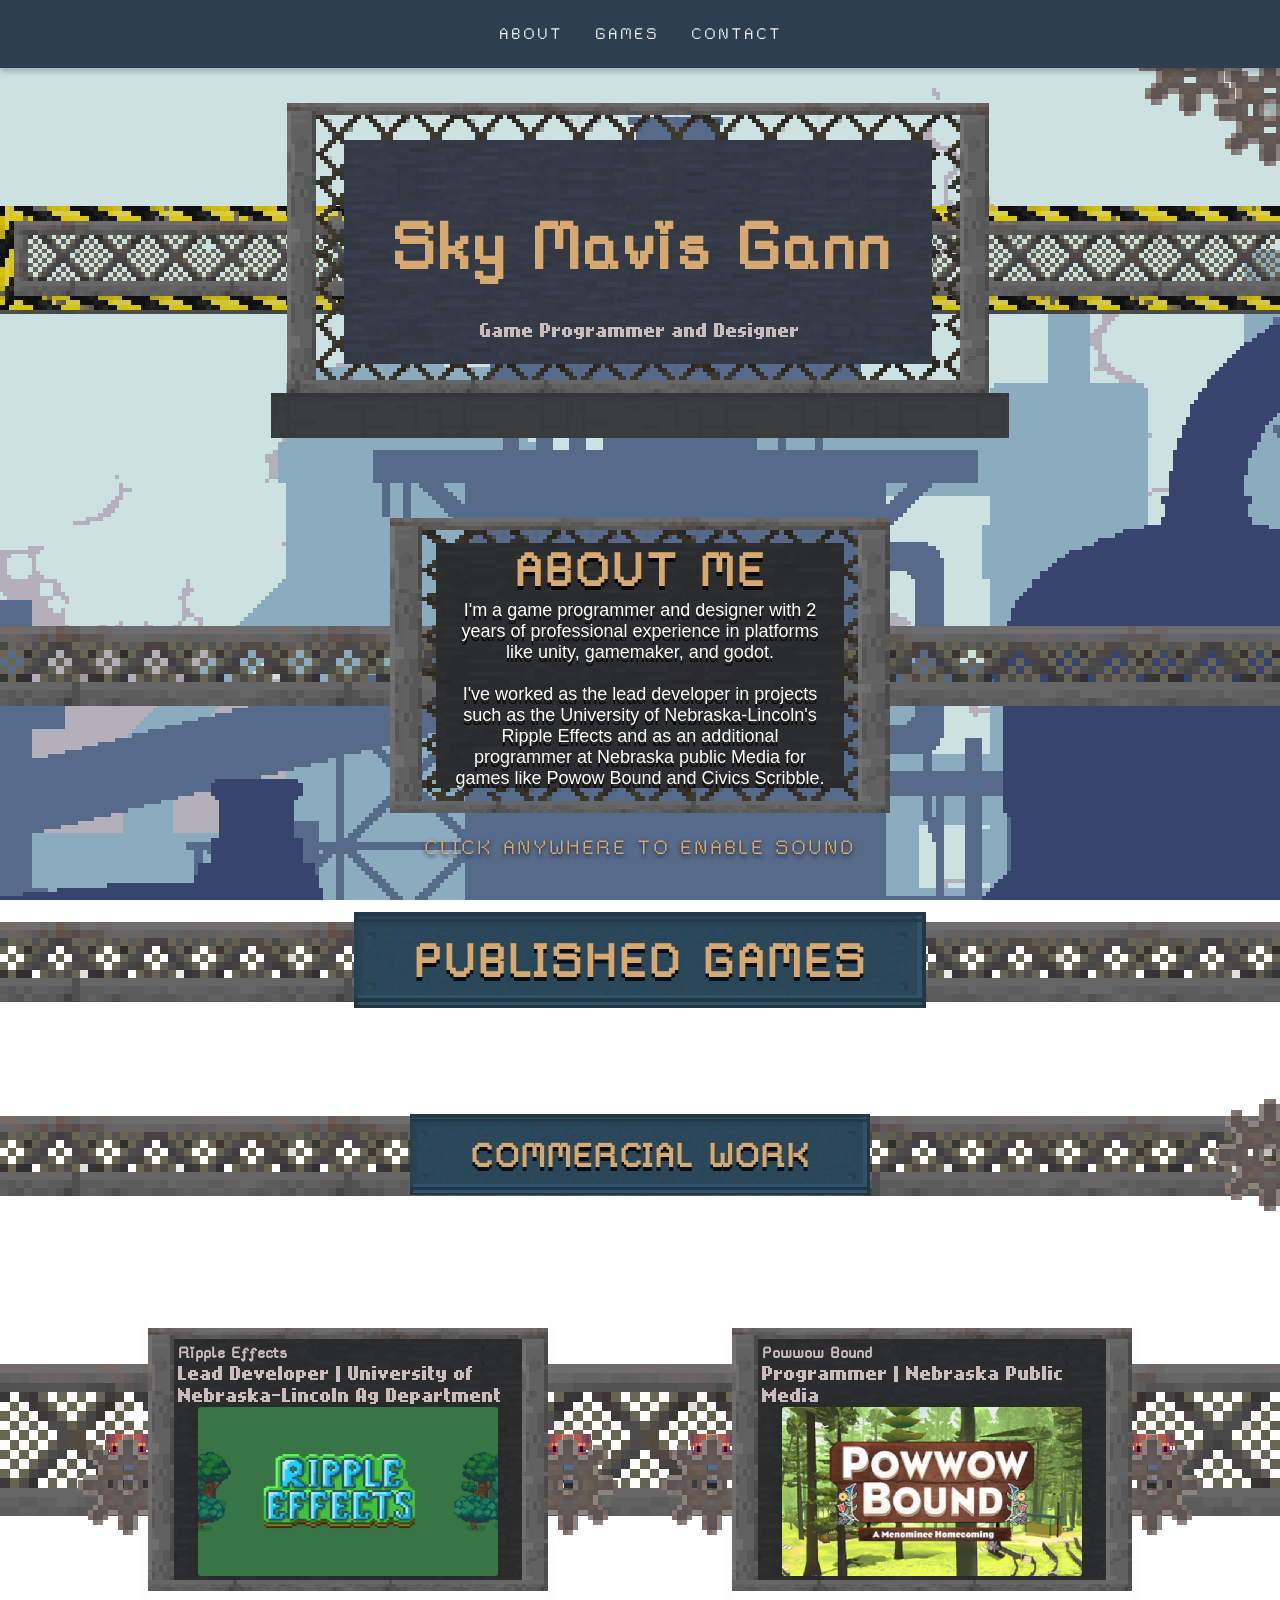
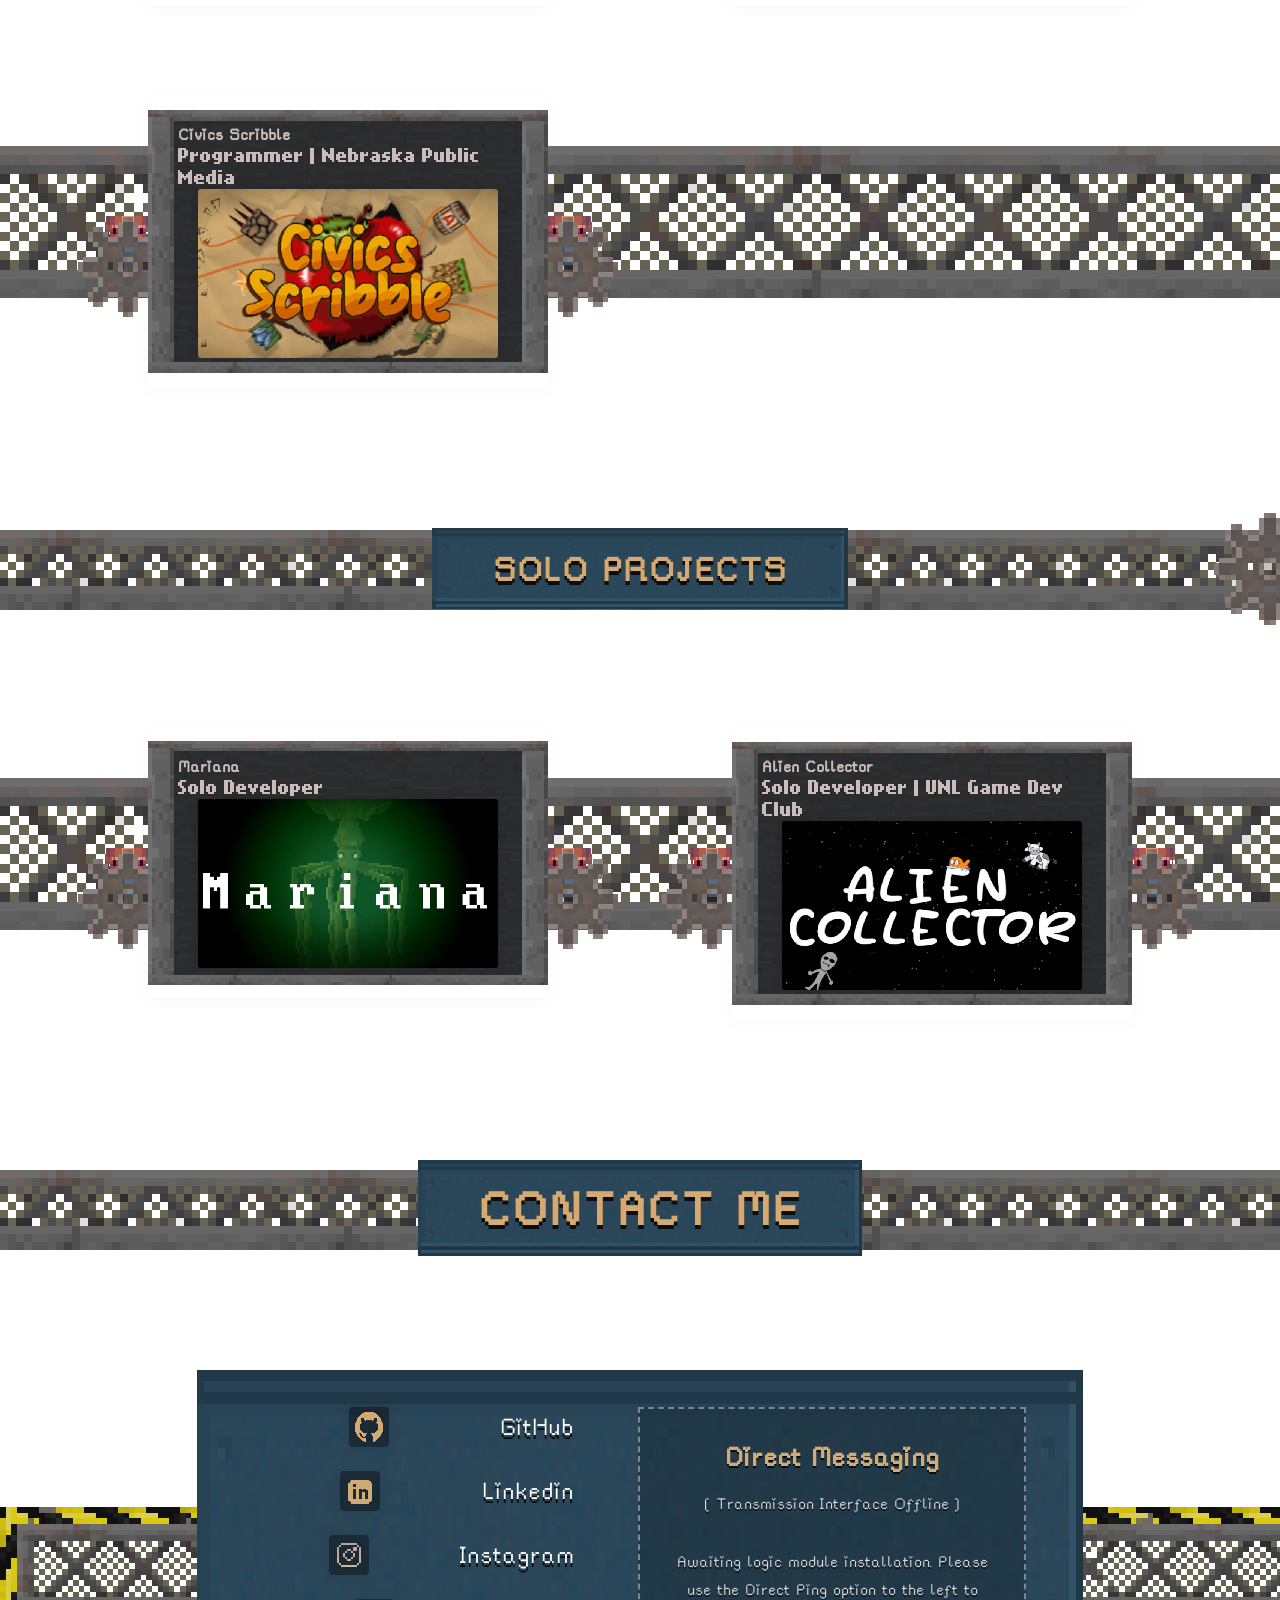
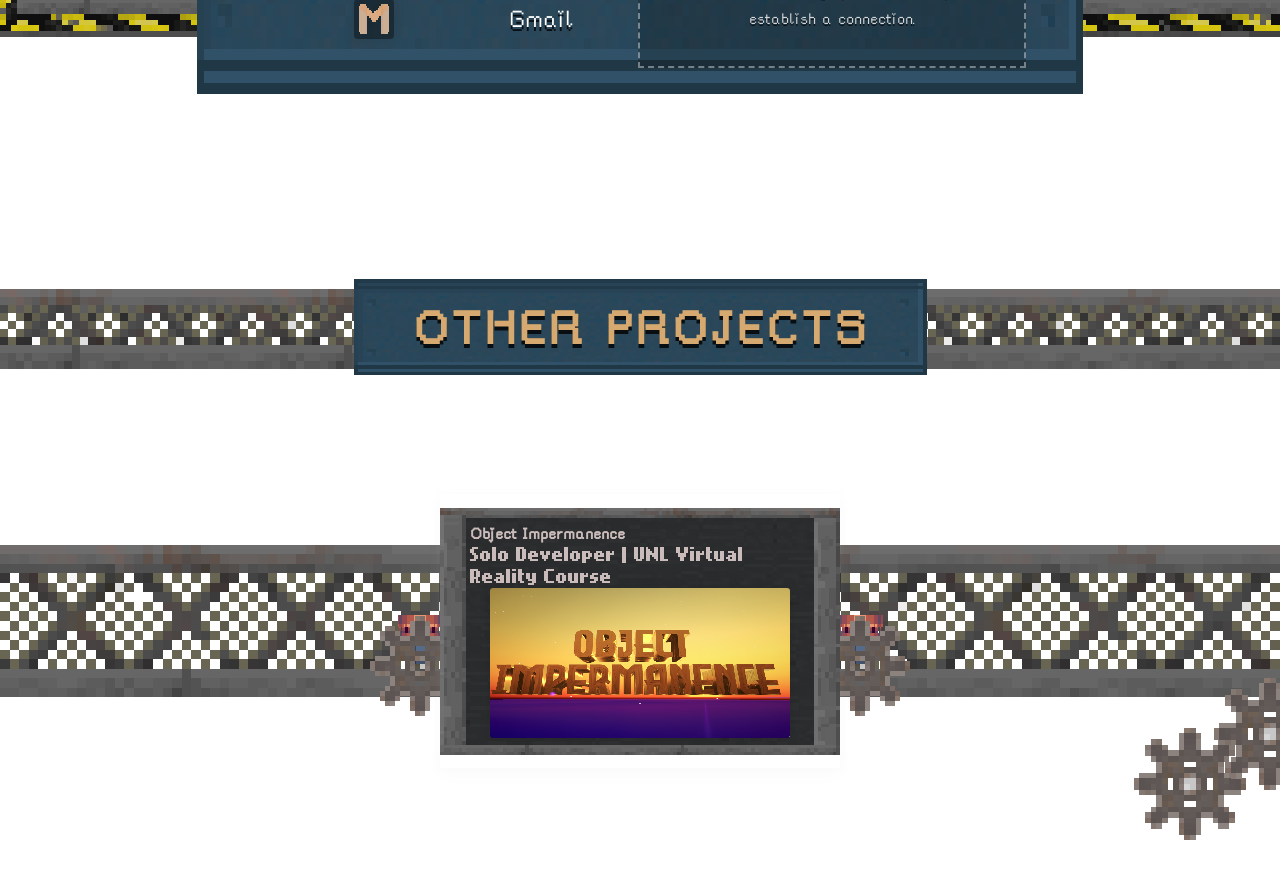
<file: index.html>
<!DOCTYPE html>
<html lang="en">
<head>
    <meta charset="UTF-8">
    <meta name="viewport" content="width=device-width, initial-scale=1.0">
    <title>Sky Mavis Gann Portfolio</title>
    <link rel="stylesheet" href="static/styles.css">
    
    <style>
        * {
            margin: 0;
            padding: 0;
            box-sizing: border-box;
        }
        /* --- Floating Audio Prompt --- */
        #audio-prompt {
            /* 1. THE HOVER FIX */
            position: fixed; /* Rips it out of the document flow so it floats */
            z-index: 9999; /* Guarantees it sits above absolutely everything else */
            
            /* 2. THE CENTERING FIX */
            bottom: 40px; 
            left: 50%; /* Moves the left edge of the text to the exact middle of the screen */
            transform: translateX(-50%); /* Pulls it back to the left by half its own width to perfectly center it */
            
            /* 3. YOUR STYLING */
            color: var(--primary-accent); 
            font-family: 'RainyHearts', sans-serif; 
            font-size: 1.5rem;
            letter-spacing: 2px;
            text-transform: uppercase;
            text-shadow: 0 2px 4px rgba(0,0,0,0.8);
            pointer-events: none; 
            
            /* 4. THE ANIMATION LINK */
            animation: pulse-fade 2s infinite ease-in-out;
            transition: opacity 0.5s ease-out;
        }

        /* The infinite pulse keyframes */
        @keyframes pulse-fade {
            0% { opacity: 0.3; }
            50% { opacity: 1; }
            100% { opacity: 0.3; }
        }

        /* The class we will add in JavaScript to make it disappear */
        #audio-prompt.hidden {
            opacity: 0;
        }
        nav {
            position: relative; /* Must be relative, fixed, or absolute for z-index to work */
            z-index: 99999; /* Forces the nav above all rafter and gear hitboxes */
        }
        .hero-section {
            
            background-image: url('static/billboard2.png');
            background-size: auto 102%;
            background-position: center;
            background-repeat: no-repeat;
            display: flex;
            align-items: center;
            justify-content: center;
            gap: 2rem;
            overflow-y: visible;
            overflow-x: visible;
            
            padding: 6rem 1rem;
            padding-left: 15%;
            padding-right: 15%;
            
            
            max-width: 1000px;
            max-height: auto;
            margin: 0 auto;
            margin-top: 10px;
            position: relative; 
            image-rendering: pixelated;
            image-rendering: crisp-edges;
        }

    .hero-section::before {
        content: "";
        position: absolute;
        
        /* Center it perfectly behind the hero content */
        top: 50%;
        left: 50%;
        transform: translate(-50%, -50%);
        
        /* Force it to span the entire monitor screen */
        width: 100vw; 
        height: 150px; /* Adjust to the physical height of your sprite */
        
        background-image: url('static/Gate.png'); /* Swap for your image */
        background-repeat: repeat-x; /* Tiles horizontally across the screen */
        background-size: auto 100%; /* Keeps the pixel art correctly scaled */
        
        image-rendering: pixelated;
        z-index: -1; /* Shoves it behind the profile pic and bio */
    }
        /* --- NEW: MODULAR RAFTER & BILLBOARD HEADERS --- */
        .rafter-header {
            position: relative;
            display: flex;
            justify-content: center;
            align-items: center;
            margin: 4rem 0 2rem 0; /* Spacing above and below the billboard */
            padding: 1rem 0;
        }

        /* The Full-Width Beam */
        .rafter-header::before {
            content: "";
            position: absolute;
            top: 50%;
            left: 50%;
            transform: translate(-50%, -50%);
            width: 100vw;
            height: 80px; /* Make this slightly thinner than the hero beam */
            background-image: url('static/GateSmall.png'); 
            background-repeat: repeat-x;
            background-size: auto 100%;
            image-rendering: pixelated;
            z-index: -1;
        }

        /* The Billboard Panel */
        .billboard-sign {
            background-image: url('static/bluePanelLong.png');
            background-size: 100% 100%; /* Stretches the panel to fit the text exactly */
            background-position: center;
            background-repeat: no-repeat;
            padding: 1.5rem 4rem;
            color: var(--primary-accent);
            font-family: 'RainyHearts', sans-serif;
            text-transform: uppercase;
            text-shadow: 0 4px 0 rgba(0,0,0,0.8); /* Heavy industrial shadow */
            image-rendering: pixelated;
            text-align: center;
        }

        /* Adjust font sizes based on if it's a main section or subsection */
        .billboard-sign h2 { font-size: 3.5rem; letter-spacing: 2px; }
        .billboard-sign h3 { font-size: 2.5rem; letter-spacing: 1px; }
        /* ----------------------------------------------- */

        #aboutme {
            background-size: 200px 100px;
        }
        #aboutBillboard .aboutParagraph {
            font-family: sans-serif;
            font-size: large;
            color: white;
            text-transform: none;
            
            text-align: center; 
            align-content: center;
        }

        /* --- Interlocking Gear Demonstration --- */
        .gear-system {
            position: absolute;
            bottom: -20px;
            right: -20px;
            display: flex;
            align-items: center;
        }

        .gear {
            position: absolute;
            width: 180px;
            height: 180px;
            /* Using a placeholder image - replace with your single static gear sprite */
            background-image: url('https://upload.wikimedia.org/wikipedia/commons/thumb/d/d2/Gear_icon_black.svg/200px-Gear_icon_black.svg.png');
            background-size: cover;
            image-rendering: pixelated;
            image-rendering: crisp-edges;
        }

        /* Offset the second gear slightly so the teeth mesh */
        .gear.secondary {
            width: 60px;
            height: 60px;
            margin-left: -15px; /* Pulls it into the first gear */
            transform: rotate(15deg); /* Offsets the starting angle to fit the teeth */
        }




        .rafter-header-contact {
            position: relative;
            display: flex;
            justify-content: center;
            align-items: center;
            margin: 4rem 0 2rem 0; /* Spacing above and below the billboard */
            padding: 1rem 0;
        }

        /* The Full-Width Beam */
        .rafter-header-contact::before {
            content: "";
            position: absolute;
            top: 50%;
            left: 50%;
            transform: translate(-50%, -50%);
            width: 100vw;
            height: 180px; /* Make this slightly thinner than the hero beam */
            background-image: url('static/Gate.png'); 
            background-repeat: repeat-x;
            background-size: auto 100%;
            image-rendering: pixelated;
            z-index: -1;
        }

        /* --- 2. THE CONTACT PANEL --- */
        .contact-panel {
            background-image: url('static/bluePanelLong.png');
            background-size: 100% 100%;
            background-position: center;
            background-repeat: no-repeat;
            
            /* Sizing and Centering */
            max-width: 900px;
            margin: 0 auto 4rem auto;
            padding: 3rem 4rem;
            
            /* Flexbox layout to put links on left, message form on right */
            display: flex;
            flex-wrap: wrap; 
            gap: 4rem;
            
            color: white;
            font-family: 'RainyHearts', sans-serif;
            image-rendering: pixelated;
            position: relative;
            z-index: 2;
        }

        .contact-links {
            flex: 1; /* Takes up half the billboard */
            display: flex;
            flex-direction: column;
            gap: 1.5rem;
            min-width: 250px;
        }

        .social-row {
            display: flex;
            align-items: center;
            gap: 1rem;
            font-size: 1.8rem;
            text-shadow: 0 4px 0 rgba(0,0,0,0.8);
            text-decoration: none;
            color: white;
            transition: transform 0.2s, color 0.2s;
        }

        /* Interactive hover effect for the links */
        .social-row:hover {
            transform: translateX(10px);
            color: var(--primary-accent); 
        }

        .social-icon {
            width: 40px;
            height: 40px;
            object-fit: contain;
            image-rendering: pixelated;
            /* Optional: Adds a dark background box to icons so they pop */
            background-color: rgba(0,0,0,0.4);
            border-radius: 4px;
            padding: 4px;
        }

        /* The Blueprint Placeholder for the future message sender */
        .message-placeholder {
            flex: 1; /* Takes up the other half */
            min-width: 300px;
            
            /* Blueprint styling */
            border: 2px dashed rgba(255, 255, 255, 0.4);
            background-color: rgba(0, 0, 0, 0.2);
            padding: 2rem;
            
            display: flex;
            flex-direction: column;
            justify-content: center;
            align-items: center;
            text-align: center;
            text-shadow: 0 2px 0 rgba(0,0,0,0.8);
        }

        .message-placeholder h3 {
            font-size: 2rem;
            margin-bottom: 1rem;
            color: var(--primary-accent);
        }
    </style>
    <link rel="stylesheet" href="static/stylesMobile.css?v=2.0">
</head>
<body>
    
    <!-- audio stuff -->
    <audio id="gear-sound" src="static/sounds/Click.mp3" preload="auto"></audio>
    <audio id="phumatic-sound" src="static/sounds/industrialPhumatics.mp3" preload="auto"></audio>
    <audio id="phumaticRel-sound" src="static/sounds/release.mp3" preload="auto"></audio>
    <div id="audio-prompt">Click anywhere to enable sound</div>
    
    <nav>
        <a href="index.html#aboutme">About</a>
        <a href="index.html#published-games">Games</a>
        <a href="index.html#contact">Contact</a>
    </nav>

    
    <div class="top-gear-container">
        <div class="gear scroll-gear-1" style="background-image: url('static/GearBig.png');
        right: -100px;
        bottom: -50px;
        z-index: 1001;"></div>
        <div class="gear scroll-gear-2" style="background-image: url('static/GearBig.png');
        right: -20px;
        bottom: 0px; 
        z-index: 1000; "></div>
    </div>
    <section id="about" class="hero-section">

        <div class="hero-text">
            <h1 id="main-title">Sky Mavis Gann</h1>
            <p style="text-align: center;">Game Programmer and Designer</p>
        </div>

       
    </section>

    <section id = "aboutme">
         <div class="rafter-header">
            <div id = "aboutBillboard" class="billboard-sign" style="background-image: url('static/billboardMini.png'); max-width: 500px;">
                <h2>About Me</h2>
                <div class ="aboutParagraph">
                    <p>I'm a game programmer and designer with 2 years of professional experience in platforms like unity, gamemaker, and godot.</p>
                    <br>
                    <p>I've worked as the lead developer in projects such as the University of Nebraska-Lincoln's Ripple Effects and as an additional programmer at Nebraska public Media for games like Powow Bound and Civics Scribble.</p>
                </div>
                
            </div>
        </div>
    </section>

<section id="published-games">
        
        <div class="rafter-header">
            <div class="billboard-sign">
                <h2>Published Games</h2>
            </div>
            
        </div>

        <div class="rafter-header">
            <div class="billboard-sign">
                <h3>Commercial Work</h3>
            </div>
            <div class="top-gear-container">
                <div class="gear scroll-gear-1" style="background-image: url('static/GearBig.png');
                    right: -100px;
                    bottom: 0px;
                    z-index: 1001;">
                </div>
                
            </div>
        </div>
        
        <div class="projects-grid">

            
            <a href="game.html?id=ripple-effects" style="text-decoration: none; color: inherit;" class="piston-card-wrapper">

                
                <div class="piston-sprite"></div>
                <div class="pistonGear-sprite"></div>

                <div class="piston-spriteRight"></div>
                <div class="pistonGear-spriteRight"></div>
                <div class="card product-card">
                    <h3>Ripple Effects</h3>
                    <p class="line-clamp-2">Lead Developer | University of Nebraska-Lincoln Ag Department</p>
                    <img src="static/Gamephotos/RippleEffectBanner.png" alt="Ripple Effect Photo">
                </div>
            </a>
            <a href="game.html?id=powow-bound" style="text-decoration: none; color: inherit;" class="piston-card-wrapper">
                <div class="piston-sprite"></div>
                <div class="pistonGear-sprite"></div>

                <div class="piston-spriteRight"></div>
                <div class="pistonGear-spriteRight"></div>
                
                <div class="card product-card">
                    <h3>Powwow Bound</h3>
                    <p class="line-clamp-2">Programmer | Nebraska Public Media</p>
                    <img src="static/Gamephotos/PowowBound.jpg" alt="Powwow Bound Photo">
                </div>
            </a>
            <a href="game.html?id=civics-scribble" style="text-decoration: none; color: inherit;" class="piston-card-wrapper">

                <div class="piston-sprite"></div>
                <div class="pistonGear-sprite"></div>

                <div class="piston-spriteRight"></div>
                <div class="pistonGear-spriteRight"></div>
                <div class="card product-card">
                    <h3>Civics Scribble</h3>
                    <p class="line-clamp-2">Programmer | Nebraska Public Media</p>
                    <img src="static/Gamephotos/CivicsScribbleBanner.jpg" alt="Civics Scribble Photo">
                </div>
            </a>
        </div>

        <div class="rafter-header">
            <div class="billboard-sign">
                <h3>Solo Projects</h3>
            </div>
            <div class="top-gear-container">
                <div class="gear scroll-gear-1" style="background-image: url('static/GearBig.png');
                    right: -100px;
                    bottom: 0px;
                    z-index: 1001;">
                </div>
                
            </div>
        </div>

        <div class="projects-grid">
            <a href="game.html?id=mariana" style="text-decoration: none; color: inherit;" class="piston-card-wrapper">

                <div class="piston-sprite"></div>
                <div class="pistonGear-sprite"></div>

                <div class="piston-spriteRight"></div>
                <div class="pistonGear-spriteRight"></div>
                <div class="card product-card">
                    <h3>Mariana</h3>
                    <p class="line-clamp-2">Solo Developer</p>
                    <img src="static/Gamephotos/MarianaBanner.png" alt="Mariana Photo">
                </div>
            </a>
            <a href="game.html?id=alien-collector" style="text-decoration: none; color: inherit;" class="piston-card-wrapper">

                <div class="piston-sprite"></div>
                <div class="pistonGear-sprite"></div>

                <div class="piston-spriteRight"></div>
                <div class="pistonGear-spriteRight"></div>
                <div class="card product-card">
                    <h3>Alien Collector</h3>
                    <p class="line-clamp-2">Solo Developer | UNL Game Dev Club</p>
                    <img src="static/Gamephotos/AlienCollectorBanner.png" alt="Alien Collector Photo">
                </div>
            </a>
        </div>
    </section>
    <section id="contact">
        
        <div class="rafter-header">
            <div class="billboard-sign">
                <h2>Contact Me</h2>
            </div>
        </div>
        <div class="rafter-header-contact">
            <div class="contact-panel">
            
                <div class="contact-links">
                    <a href="https://github.com/SkyMavisGann" target="_blank" class="social-row">
                        <img src="static/icons/github.png" alt="GitHub" class="social-icon">
                        <span>GitHub</span>
                    </a>
                    
                    <a href="https://linkedin.com/in/sky-gann-48aab43a7" target="_blank" class="social-row">
                        <img src="static/icons/linkedin.png" alt="LinkedIn" class="social-icon">
                        <span>Linkedin</span>
                    </a>
                    
                    <a href="https://instagram.com/SkyMavisGann" target="_blank" class="social-row">
                        <img src="static/icons/instagram.png" alt="Instagram" class="social-icon">
                        <span>Instagram</span>
                    </a>

                    <a href="mailto:skymavisgann@gmail.com" class="social-row">
                        <img src="static/icons/gmail.png" alt="Email" class="social-icon">
                        <span>Gmail</span>
                    </a>
                </div>

                <div class="message-placeholder">
                    <h3>Direct Messaging</h3>
                    <p style="font-size: 1.2rem; line-height: 1.5; opacity: 0.8;">
                        [ Transmission Interface Offline ]<br><br>
                        Awaiting logic module installation. Please use the Direct Ping option to the left to establish a connection.
                    </p>
                </div>

            </div>
        </div>
        
    </section>
    <section id="other-projects">
        
        <div class="rafter-header">
            <div class="billboard-sign">
                <h2>Other Projects</h2>
            </div>
        </div>
        
        <div class="projects-grid">
            <a href="game.html?id=object-imperm" style="text-decoration: none; color: inherit;" class="piston-card-wrapper">

                <div class="piston-sprite"></div>
                <div class="pistonGear-sprite"></div>

                <div class="piston-spriteRight"></div>
                <div class="pistonGear-spriteRight"></div>
                <div class="card product-card">
                    <h3>Object Impermanence</h3>
                    <p class="line-clamp-2">Solo Developer | UNL Virtual Reality Course</p>
                    <img src="static/Gamephotos/ObjectImpermLogo.png" alt="Object Impermanence Photo">
                </div>
            </a>
        </div>
    </section>

    <div class="parallax-container">
        <div class="parallax-layer" data-speed="0.05" style="background-image: url('static/FreeIndustrialZoneTileset/2Background/1.png');"></div>
        
        <div class="parallax-layer" data-speed="0.1" style="background-image: url('static/FreeIndustrialZoneTileset/2Background/2.png');"></div>
        
        <div class="parallax-layer" data-speed="0.15" style="background-image: url('static/FreeIndustrialZoneTileset/2Background/3.png');"></div>
        
        <div class="parallax-layer" data-speed="0.2" style="background-image: url('static/FreeIndustrialZoneTileset/2Background/4.png');"></div>
        
        <div class="parallax-layer" data-speed="0.3" style="background-image: url('static/FreeIndustrialZoneTileset/2Background/5.png');"></div>
    </div>

    <div class="bottom-gear-container">
        <div class="gear scroll-gear-1" style="background-image: url('static/GearBig.png');
        right: -100px;
        bottom: 0px;
        z-index: 1001;"></div>
        <div class="gear scroll-gear-2" style="background-image: url('static/GearBig.png');
        right: -20px;
        bottom: -50px; 
        z-index: 1000; "></div>
    </div>
<script>
    
    //sounds
    const audioPrompt = document.getElementById('audio-prompt');
    const gearSound = document.getElementById('gear-sound');
    const phumaticSound = document.getElementById('phumatic-sound');
     const phumaticRelSound = document.getElementById('phumaticRel-sound');
    let audioUnlocked = false;

    window.addEventListener('click', () => {
        audioUnlocked = true;
        if (audioPrompt) {
            audioPrompt.classList.add('hidden');
            
            // Optional cleanup: Physically remove the element from the webpage 
            // after the 0.5s CSS transition finishes so it doesn't just sit there invisible
            setTimeout(() => {
                audioPrompt.style.display = 'none';
            }, 500);
        }
    }, { once: true });
    


    // 1. Target both gears using their specific classes
    const gear1 = document.querySelectorAll('.scroll-gear-1');
    const gear2 = document.querySelectorAll('.scroll-gear-2');
    const parallaxLayers = document.querySelectorAll('.parallax-layer');

    let lastClickAngle = 0;
    const clickThreshold = 15;
    // Listen for the scroll event
    window.addEventListener('scroll', () => {
        let scrollPosition = window.scrollY;
        let speed = 0.5; 
        let currentAngle = scrollPosition * speed;
        //- PARALLAX LOGIC ---
        let maxScroll = document.documentElement.scrollHeight - window.innerHeight;

        // 2. Normalize the scroll into a percentage from 0.0 (top) to 1.0 (bottom)
        // Adding a tiny safety check (|| 1) so we don't divide by zero if the page is too short
        let scrollPercent = scrollPosition / (maxScroll || 1); 

        parallaxLayers.forEach(layer => {
            let parallaxSpeed = parseFloat(layer.getAttribute('data-speed'));
            
            // 3. Calculate the absolute max distance this layer is allowed to move.
            // E.g., speed 0.3 means it will move exactly 30% of the screen height.
            let maxTranslate = window.innerHeight * parallaxSpeed;
            
            // 4. Lerp the movement based on your scroll percentage!
            let yOffset = -(scrollPercent * maxTranslate);
            
            layer.style.transform = `translateY(${yOffset}px)`;
        });

        // Apply the rotation
        gear1.forEach(element => {
            if (element) {
            element.style.transform = `rotate(${scrollPosition * speed}deg)`;
            if (audioUnlocked) {
                
            }
        }
        });
        gear2.forEach(element => {
            if (element) {
                element.style.transform = `rotate(${-scrollPosition * speed}deg)`;
            }
        });

        if (Math.abs(currentAngle - lastClickAngle) >= clickThreshold) {
            playSoundWithPitch(gearSound, randomNumberBetween(0.8, 1.2));
            // Update the last clicked angle to our current position
            lastClickAngle = currentAngle;
        }

    });

        /**
     * Plays an HTML audio element at a specific pitch.
     * @param {HTMLAudioElement} audioObject - The audio element to play
     * @param {number} pitch - The pitch/speed multiplier (1.0 is normal, 0.8 is lower, 1.2 is higher)
     */
    function playSoundWithPitch(audioObject, pitch) {
        // 1. Reset the sound to the beginning in case it's already playing
        audioObject.currentTime = 0;
        
        // 2. Disable the browser's automatic pitch correction
        audioObject.preservesPitch = false; 
        
        // 3. Set the playback rate (this now acts exactly like a game engine pitch slider)
        audioObject.playbackRate = pitch;
        
        // 4. Fire the sound
        audioObject.play();
    }
    function randomNumberBetween(min, max) {
        return  (Math.random() * (max - min)) + min;
    }


    const pistonCards = document.querySelectorAll('.piston-card-wrapper');

    pistonCards.forEach(card => {

        card.addEventListener('mouseenter', () => {
            playSoundWithPitch(phumaticSound, randomNumberBetween(0.95, 1.05));
        });

        card.addEventListener('mouseleave', () => {
            playSoundWithPitch(phumaticRelSound, randomNumberBetween(0.95, 1.05));
        });
    });

        // --- SENSOR TRIPWIRE FOR MOBILE (AND DESKTOP) SCROLLING ---

    // 1. Set up the tripwire logic
    const pistonObserver = new IntersectionObserver((entries) => {

        const isMobile = window.matchMedia("(max-width: 768px)").matches;

        if (!isMobile) return;

        entries.forEach(entry => {
            // If the card has entered the middle of the screen...
            if (entry.isIntersecting) {
                // Check if it already fired so we don't spam the audio
                if (!entry.target.classList.contains('is-visible')) {
                    entry.target.classList.add('is-visible');
                    
                    // Fire the extending sound!

                    playSoundWithPitch(phumaticSound, randomNumberBetween(0.95, 1.05));

                }
            } else {
                // If the card leaves the screen, retract it
                if (entry.target.classList.contains('is-visible')) {
                    entry.target.classList.remove('is-visible');
                    
                    // Fire the retracting sound!
                    playSoundWithPitch(phumaticRelSound, randomNumberBetween(0.95, 1.05));

                }
            }
        });
    }, {
        // The "Tripwire Zone" - triggers when the card is 20% visible on screen
        threshold: 0.2, 
        // Triggers slightly closer to the center of the viewport
        rootMargin: "-10% 0px -10% 0px" 
    });

    // 2. Attach the tripwire to every single piston card on the page
    pistonCards.forEach(card => {
        pistonObserver.observe(card);
    });
</script>
</body>
</html>
</file>
<file: static/styles.css>
/* =========================================
   1. FONTS & VARIABLES
========================================= */
@import url('https://fonts.googleapis.com/css2?family=Inter:wght@300;400;600;700&family=Saira:ital,wght@0,100..900;1,100..900&display=swap');
@font-face {
  font-family: 'RainyHearts'; /* Choose a name for your font */
  src: url('fonts/rainyhearts.ttf') format('truetype'); /* Define the path and format */
  font-weight: normal; /* Optional: define weight/style if needed */
  font-style: normal; /* Optional: define weight/style if needed */
}
@font-face {
  font-family: 'Nokia'; /* Choose a name for your font */
  src: url('fonts/nokiafc22.ttf') format('truetype'); /* Define the path and format */
  font-weight: normal; /* Optional: define weight/style if needed */
  font-style: normal; /* Optional: define weight/style if needed */
}


:root {
    /* Placeholders - Swap these out for your industrial color palette! */
    --bg-color: #464646;
    --card-bg: rgb(0, 0, 0);
    --text-color: #cbbcbc;
    --primary-accent: rgb(213, 169, 111);
    --btn-hover-fill: hsl(44, 49%, 53%);
}

/* =========================================
   2. RESET & BASE
========================================= */
* {
    margin: 0; 
    padding: 0;
    box-sizing: border-box; 
    
    
}
head {
    overflow-x: hidden;
}

body {
    font-family: 'Nokia', sans-serif;
    background-color: transparent;
    color: var(--text-color);
    overflow-x: hidden; /* Prevents animations from causing horizontal scrollbars */
    position: relative; /* This is the most important part! It anchors absolute children. */
    min-height: 100vh;  /* Ensures the body is always at least the height of the screen */
    padding-bottom: 200px; /* Gives space at the bottom so your gears don't overlap your content */
    padding-top: 150px; /* Gives space at the top above the nav */
    overflow-x: hidden; /* CRITICAL: Prevents horizontal scrolling when your gears hang off the edge (-100px) */
    width: 100%;
    margin: 0;
    padding: 0;
}

/* Layout specific styles to organize the new elements */
nav {
    width: 100%;
    display: flex;
    justify-content: center;
    gap: 2rem;
    padding: 1.5rem;
    background-color: #2c3e50; /* Industrial dark placeholder */
    color: white;
    box-shadow: 0 4px 6px rgba(0,0,0,0.2);
}

nav a {
    color: white;
    text-decoration: none;
    font-family: 'RainyHearts', sans-serif;
    font-size: 1.2rem;
    text-transform: uppercase;
    letter-spacing: 2px;
    transition: color 0.3s;
}

nav a:hover {
    color: var(--primary-accent);
}

.top-gear-container {
    position: absolute;
    top: 0;
    right: 20px; /* Anchored to top-left */
    width: 100%;
    height: 150px;
    z-index: 1000;
}

/* 3. The Bottom Gear Container */
.bottom-gear-container {
    position: absolute;
    right: 20px;
    bottom: 20px;
    width: 150px; 
    height: 150px;
    z-index: 1000;
}

/* =========================================
   3. TYPOGRAPHY
========================================= */
h1 {
    font-size: 5rem;
}
h1, h2, h3, h4, h5, h6, button {
    font-family: "RainyHearts", sans-serif;
}

#main-title {
    color: var(--primary-accent);
    text-align: center;
    margin: 2rem 0;
}

/* =========================================
   4. LAYOUT & COMPONENTS
========================================= */
.card {
    background-image: url('billboardMini.png');
    width: 100%;
    min-width: 400px;
    padding: 30px 30px;
    border: none;
    border-radius: 0px;
    margin: 2rem auto;
    box-shadow: 0 4px 12px rgba(197, 197, 197, 0.1);
}

.product-card {
    background-image: url('billboardMiniFull.png');
    background-size: 400px 90%;
    background-position: center;
    background-repeat: no-repeat;
    transition: transform 0.2s ease, box-shadow 0.2s ease;
    image-rendering: pixelated;
    image-rendering: crisp-edges;
}



.product-card:hover {
    cursor: pointer;
    transform: translateY(-4px);
    box-shadow: 0 10px 15px -3px rgba(0, 0, 0, 0.1);
}

/* --- Buttons --- */
button {
    font-size: 2rem;
    display: block; 
    margin: 15px auto; 
    padding: 15px 10px; 
    background-color: var(--primary-accent); 
    border: none; 
    width: 200px;
    height: 100px;
    border-radius: 2px;
    box-shadow: inset 0 0 0 0 var(--btn-hover-fill);
    transition: all 0.3s ease-out;
    outline: none;
    cursor: pointer;
}

button:hover {
    transform: translateY(-5px);
    box-shadow: inset 200px 0 0 0 var(--btn-hover-fill);
}

/* --- Images --- */
img {
    image-rendering: pixelated;
    image-rendering: crisp-edges;
    display: block;
    margin: 0 auto;
    height: auto;
    border-radius: 10px;
    box-shadow: 0 0px 12px rgba(0,0,0,0.1);
    transition: all 500ms ease-in-out;
}

img:hover {
    
    transform: scale(1.05); /* Adjusted from 1000px translation */
    box-shadow: 0 8px 16px rgba(0,0,0,0.2);
}
.projects-grid {
    /* Keep your existing grid setup */
    display: grid;
    grid-template-columns: repeat(auto-fit, minmax(450px, 1fr));
    gap: 2rem;
    padding: 2rem;
    max-width: 1200px;
    margin: 0 auto;
    position: relative;
    z-index: 1;
    justify-content: center;
    grid-auto-rows: 350px; 
}

/* The Full-Width Repeating Pipes */
.projects-grid::before {
    content: "";
    position: absolute;
    top: 0;
    
    /* Break out of the 1200px max-width and center on the screen */
    left: 50%;
    transform: translateX(-50%);
    width: 100vw; 
    
    /* 100% height ensures it grows exactly as tall as the grid does when you add more games */
    height: 100%; 
    
    background-image: url('../static/GateNoWorry.png'); /* Swap for your pipe image */
    background-repeat: repeat-y; /* Tiles downward for each row */
    
    /* MAGIC MATH: Sets the tile height to exactly match your card height + the gap between them */
    background-size: auto calc(350px + 2rem); 
    background-position: top center;
    
    image-rendering: pixelated;
    z-index: -1; /* Pushes the pipes behind the project cards */
}
.projects-grid img {
    display: block;
    margin: 0 auto;
    width: 300px;
    height: auto;
    border-radius: 3px;
    box-shadow: 0 0px 12px rgba(0,0,0,0.1);
    transition: all 500ms ease-in-out;
}

/* --- Utilities --- */
#loading-indicator { display: none; }
#loading-indicator.active { display: flex; }

.line-clamp-2 {
    display: -webkit-box;
    line-clamp: 2;
    -webkit-line-clamp: 2;
    -webkit-box-orient: vertical;
    overflow: hidden;
}

/* =========================================
   5. STEAMPUNK ANIMATIONS
========================================= */

/* --- Method 1: Single Sprite Continuous Rotation --- */
/* Add this class to an <img> tag of a single gear */
.gear-rotate-cw {
    animation: spin-clockwise 10s linear infinite;
}

.gear-rotate-ccw {
    animation: spin-counterclockwise 10s linear infinite;
}

@keyframes spin-clockwise {
    100% { transform: rotate(360deg); }
}

@keyframes spin-counterclockwise {
    100% { transform: rotate(-360deg); }
}

/* --- Method 2: Spritesheet Animation --- */
/* Add this class to an empty <div> tag */
.gear-spritesheet {
    width: 43px;  /* Width of exactly ONE frame */
    height: 43px; /* Height of exactly ONE frame */
    background: url('CogWheels-Gears/SpriteSheets/SilverGearWheels/Gear3Silver_spritesheet.png') left center;
    image-rendering: pixelated;
    image-rendering: crisp-edges;
    /* Example: A 1-second animation loop over 8 frames. 
       Adjust steps() to the number of frames in your sheet */
    animation: play-sprite 1s steps(4) infinite; 
}

@keyframes play-sprite {
    /* Shift the background the exact total width of the spritesheet */
    100% { background-position: -172px; } 
}

/* 1. The overall width/height of the scrollbar */
::-webkit-scrollbar {
    width: 24px; /* Make it wide enough to fit your sprite */
}

/* 2. The Track (The background path the slider moves along) */
::-webkit-scrollbar-track {
    background-color: #35302d; /* Fallback dark metal color */
    /* You could use a repeating pipe texture here! */
    /* background-image: url('../images/pipe-texture.png'); */
    border-left: 2px solid #111; /* Gives it an inset, mechanical depth */
    box-shadow: inset 0 0 10px rgba(0,0,0,0.8);
}

/* 3. The Thumb (The actual draggable piece) */
::-webkit-scrollbar-thumb {
    background-color: var(--primary-accent); /* Fallback color */
    background-image: url('GearShaftWithGear.png'); /* YOUR SPRITE GOES HERE */
    image-rendering: pixelated;
    image-rendering: crisp-edges;
    background-size: 100px;
    background-repeat: no-repeat;
    background-position: center;
    border-radius: 1px; 
    
    /* Adding a heavy shadow makes it look like a physical object */
    box-shadow: inset 0 0 6px rgba(0,0,0,0.5), 0 2px 4px rgba(0,0,0,0.5); 
}

/* 4. The Thumb on Hover (When you grab it) */
::-webkit-scrollbar-thumb:hover {
    cursor: grab;
    /* You could even swap to a different sprite here for a "lit up" state */
    /* background-image: url('path/to/your/slider-sprite-active.png'); */
    filter: brightness(1.2); /* Quick way to make it look active */
}

/* 5. The Thumb when Clicking/Dragging */
::-webkit-scrollbar-thumb:active {
    cursor: grabbing;
    filter: brightness(0.9);
}

/* 1. The Window into your background */
.parallax-container {
    position: fixed; /* Locks to the screen */
    top: 0;
    left: 0;
    width: 100%;
    height: 100vh;
    z-index: -10; /* Pushes it strictly behind ALL your website content */
    overflow: hidden; /* Hides the extra 20% buffer we are about to add */
    background-color: #1a1a1a; /* Base color in case an image doesn't load */
}

/* 2. The Individual Layers */
.parallax-layer {
    position: absolute;
    top: 0; 
    left: 0;
    width: 100%;
    height: 150vh; /* Gives you a massive 50% screen height buffer! */
    
    image-rendering: pixelated; 
    image-rendering: crisp-edges;
    
    /* Using Method B because it scales pixel art tilesets best */
    background-size: auto 100%; 
    background-repeat: repeat-x;
    
    /* Anchors the image to the top so it seamlessly scrolls upward */
    background-position: top center; 
    
    will-change: transform; 
}

/* --- 1. The Wrapper --- */
.piston-card-wrapper {
    position: relative;
    max-width: 400px;
    display: block; /* Makes the anchor tag behave like a block container */
    text-decoration: none;
    color: inherit;

    margin: 0 auto 10px auto;
}

/* --- 2. The Card Movement --- */
.piston-card-wrapper .card.product-card {
    position: relative;
    z-index: 2; /* Keeps the card in front of the piston */

    transition: transform 0.4s cubic-bezier(0.4, 0, 0.2, 1); 
}

.piston-card-wrapper:hover .card.product-card {
    transform: translateY(-50px); 
}

/* --- 3. The Piston Spritesheet --- */
.piston-sprite {
    position: absolute;
    top: 50%;        /* Centers it vertically relative to the card */
    left: 15%;
    transform: translateX(-50%); /* Centers the piston under the card */
    

    transform-origin: center center;
    /* YOU MUST UPDATE THESE TO MATCH ONE SINGLE FRAME OF YOUR SPRITE */
    width: 32px;  /* e.g., If your sprite is 64x64, set this to 64px */
    height: 64px; 
    transform: translate(-96px, -50%) scale(1.5); 
    
    /* Ensure the scaling doesn't make the pixels blurry */
    transform-origin: bottom;
    background-image: url('../static/FreeIndustrialZoneTileset/4AnimatedObjects/Hammer.png'); /* Your spritesheet */
    background-repeat: no-repeat;
    background-position: 0px 0px; /* Starts at frame 1 */
    
    image-rendering: pixelated;
    z-index: 1; /* Keeps it strictly behind the card */
}

.pistonGear-sprite {
    position: absolute;
    top: 60%;        /* Centers it vertically relative to the card */
    left: 15%;
    transform: translateX(-50%); /* Centers the piston under the card */
    

    transform-origin: center center;
    /* YOU MUST UPDATE THESE TO MATCH ONE SINGLE FRAME OF YOUR SPRITE */
    width: 32px;  /* e.g., If your sprite is 64x64, set this to 64px */
    height: 32px; 
    transform: translate(-96px, -50%) scale(5); 
    
    /* Ensure the scaling doesn't make the pixels blurry */
    transform-origin: center;
    background-image: url('../static/GearBig.png'); /* Your spritesheet */
    background-repeat: no-repeat;
    background-position: 0px 0px; /* Starts at frame 1 */
    
    image-rendering: pixelated;
    z-index: 2; /* Keeps it strictly behind the card */
}


/* --- 3. The Piston Spritesheet --- */
.piston-spriteRight {
    position: absolute;
    top: 50%;        /* Centers it vertically relative to the card */
    right: 15%;
    transform: translateX(-50%); /* Centers the piston under the card */
    

    transform-origin: center center;
    /* YOU MUST UPDATE THESE TO MATCH ONE SINGLE FRAME OF YOUR SPRITE */
    width: 32px;  /* e.g., If your sprite is 64x64, set this to 64px */
    height: 64px; 
    transform: translate(96px, -50%) scale(1.5); 
    
    /* Ensure the scaling doesn't make the pixels blurry */
    transform-origin: bottom;
    background-image: url('../static/FreeIndustrialZoneTileset/4AnimatedObjects/Hammer.png'); /* Your spritesheet */
    background-repeat: no-repeat;
    background-position: 0px 0px; /* Starts at frame 1 */
    
    image-rendering: pixelated;
    z-index: 1; /* Keeps it strictly behind the card */
}

.pistonGear-spriteRight {
    position: absolute;
    top: 60%;        /* Centers it vertically relative to the card */
    right: 15%;
    transform: translateX(-50%); /* Centers the piston under the card */
    

    transform-origin: center center;
    /* YOU MUST UPDATE THESE TO MATCH ONE SINGLE FRAME OF YOUR SPRITE */
    width: 32px;  /* e.g., If your sprite is 64x64, set this to 64px */
    height: 32px; 
    transform: translate(96px, -50%) scale(5); 
    
    /* Ensure the scaling doesn't make the pixels blurry */
    transform-origin: center;
    background-image: url('../static/GearBig.png'); /* Your spritesheet */
    background-repeat: no-repeat;
    background-position: 0px 0px; /* Starts at frame 1 */
    
    image-rendering: pixelated;
    z-index: 2; /* Keeps it strictly behind the card */
}
/* --- 4. The Animation Logic --- */

/* Hovering ON (Piston Extends) */
.piston-card-wrapper:hover .piston-sprite {
    /* 0.4s matches the card speed. steps(5) means there are 5 total frames in your sheet */
    animation: extend-piston 0.4s steps(5) forwards;
}

/* Hovering OFF (Piston Retracts) */
.piston-card-wrapper:not(:hover) .piston-spriteRight {
    animation: retract-piston 0.4s steps(5) forwards;
}

.piston-card-wrapper:hover .piston-spriteRight {
    /* 0.4s matches the card speed. steps(5) means there are 5 total frames in your sheet */
    animation: extend-piston 0.4s steps(5) forwards;
}

/* Hovering OFF (Piston Retracts) */
.piston-card-wrapper:not(:hover) .piston-sprite {
    animation: retract-piston 0.4s steps(5) forwards;
}

.piston-card-wrapper:hover .pistonGear-sprite {
    /* 0.4s matches the card speed. steps(5) means there are 5 total frames in your sheet */
    animation: spin-counterclockwisePiston 0.4s linear;
}

/* Hovering OFF (Piston Retracts) */
.piston-card-wrapper:not(:hover) .pistonGear-sprite {
    animation: spin-clockwisePiston 0.4s linear;
}

.piston-card-wrapper:hover .pistonGear-spriteRight {
    /* 0.4s matches the card speed. steps(5) means there are 5 total frames in your sheet */
    animation: spin-clockwisePistonRight 0.4s linear;
}

/* Hovering OFF (Piston Retracts) */
.piston-card-wrapper:not(:hover) .pistonGear-spriteRight {
    animation: spin-counterclockwisePistonRight 0.4s linear;
}

/* --- 5. The Keyframes (The Math) --- */
/* If your single frame is 64px wide, and you have 5 frames:
   64 * 5 = 320. 
   You must move the background -320px to the left to play the whole sheet.
*/
@keyframes extend-piston {
    0%   { background-position: 0px 0px; }
    100% { background-position: -160px 0px; } 
}

@keyframes retract-piston {
    0%   { background-position: -160px 0px; }
    100% { background-position: 0px 0px; }
}

/* --- The Keyframes --- */
@keyframes spin-clockwisePiston {
    0% { 
        /* Starting position: Keep your exact translate and scale, rotate is 0 */
        transform: translate(-96px, -50%) scale(5) rotate(0deg); 
    }
    100% { 
        /* Ending position: Keep the exact same translate and scale, rotate to 360 */
        transform: translate(-96px, -50%) scale(5) rotate(180deg); 
    }
}

@keyframes spin-counterclockwisePiston {
    0% { 
        /* Start fully rotated */
        transform: translate(-96px, -50%) scale(5) rotate(180deg); 
    }
    100% { 
        /* Spin backwards to 0 */
        transform: translate(-96px, -50%) scale(5) rotate(0deg); 
    }
}

@keyframes spin-clockwisePistonRight {
    0% { 
        /* Starting position: Keep your exact translate and scale, rotate is 0 */
        transform: translate(96px, -50%) scale(5) rotate(0deg); 
    }
    100% { 
        /* Ending position: Keep the exact same translate and scale, rotate to 360 */
        transform: translate(96px, -50%) scale(5) rotate(180deg); 
    }
}

@keyframes spin-counterclockwisePistonRight {
    0% { 
        /* Start fully rotated */
        transform: translate(96px, -50%) scale(5) rotate(180deg); 
    }
    100% { 
        /* Spin backwards to 0 */
        transform: translate(96px, -50%) scale(5) rotate(0deg); 
    }
}
</file>
<file: static/stylesMobile.css>
/* =========================================
   MOBILE OVERRIDES (Max Width 768px)
========================================= */
@media (max-width: 768px) {
    html, body {
        overflow-x: hidden !important;

        width: 100%;
        margin: 0;
        padding: 0;
    }
    

    /* 1. Fix the Jumping Scroll / Height Glitch */
    .parallax-container {
        /* We make the container 20% taller than the phone screen... */
        height: 120vh; 
        /* ...and pull it up 10%. This hides the URL bar size changes! */
        top: -10vh; 
    }
    
    /* 2. Fix the Grey Screen */
    .parallax-layer {
        /* 'cover' forces the background to be tall enough to fill the phone */
        background-size: cover !important; 
        
        /* Centers the most interesting part of the background */
        background-position: center !important; 
        
        /* Stop it from repeating, since cover handles the sizing */
        background-repeat: no-repeat !important; 
    }




    .billboard-sign h2 { font-size: 2rem; }
    .billboard-sign h3 { font-size: 1.5rem; }
    #main-title { font-size: 3rem; }

    /* 3. Rebuild the Grid for 1 Column */


    /* 4. Shrink the Cards so the Pistons stay on screen */
    .piston-card-wrapper {
        transform: scale(0.8);
    }
    .card {
    width: 100%;
    min-width: 400px;
    padding: 30px 30px;
}
    .projects-grid img {
        width: 100%; /* Ensures the screenshot fits inside the newly shrunk card */
    }
    
    /* Shrink the gear containers so they don't block the screen */
    .top-gear-container, .bottom-gear-container {
        transform: scale(0.6);
        transform-origin: right center; /* This is the correct mechanical term */
    }

    /* Hovering ON OR Scrolled Into View (Piston Extends) */
    .piston-card-wrapper:hover .piston-sprite,
    .piston-card-wrapper.is-visible .piston-sprite {
        animation: extend-piston 0.4s steps(5) forwards;
    }

    .piston-card-wrapper:hover .piston-spriteRight,
    .piston-card-wrapper.is-visible .piston-spriteRight {
        animation: extend-piston 0.4s steps(5) forwards;
    }

    /* Hovering OFF OR Scrolled Out Of View (Piston Retracts) */
    .piston-card-wrapper:not(:hover):not(.is-visible) .piston-sprite,
    .piston-card-wrapper:not(:hover):not(.is-visible) .piston-spriteRight {
        animation: retract-piston 0.4s steps(5) forwards;
    }

    /* Add the .is-visible hook to all your gear animations too! */
    .piston-card-wrapper:hover .pistonGear-sprite,
    .piston-card-wrapper.is-visible .pistonGear-sprite {
        animation: spin-counterclockwisePiston 0.4s linear forwards;
    }
    .piston-card-wrapper:not(:hover):not(.is-visible) .pistonGear-sprite {
        animation: spin-clockwisePiston 0.4s linear forwards;
    }

    .piston-card-wrapper:hover .pistonGear-spriteRight,
    .piston-card-wrapper.is-visible .pistonGear-spriteRight {
        animation: spin-clockwisePistonRight 0.4s linear forwards;
    }
    .piston-card-wrapper:not(:hover):not(.is-visible) .pistonGear-spriteRight {
        animation: spin-counterclockwisePistonRight 0.4s linear forwards;
    }

    ::-webkit-scrollbar {
    width: 0px; /* Make it wide enough to fit your sprite */
}
}
</file>
